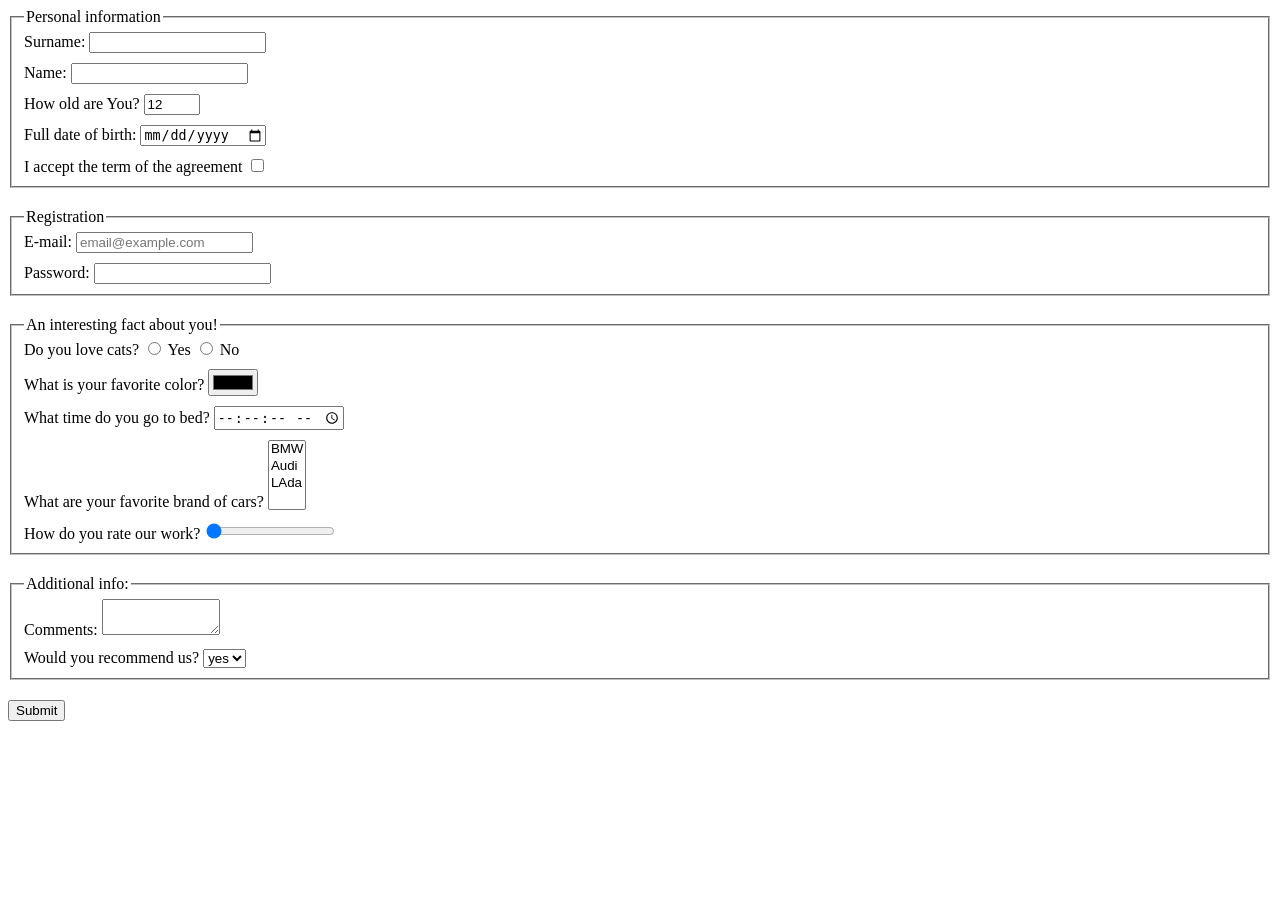
<file: index.html>
<!doctype html><html lang="en"><head><meta charset="UTF-8"><meta name="viewport" content="width=device-width, user-scalable=no, initial-scale=1.0, maximum-scale=1.0, minimum-scale=1.0"><meta http-equiv="X-UA-Compatible" content="ie=edge"><title>HTML Form</title><link rel="stylesheet" href="style.c0b2597e.css"></head><body> <form action="https://mate-academy-form-lesson.herokuapp.com/create-application" method="post" onsubmit="onSubmit()"> <fieldset class="block"> <legend>Personal information</legend> <div class="input"> <label for="surname"> Surname: <input type="text" name="surname" id="surname" required> </label> </div> <div class="input"> <label for="name"> Name: <input type="text" name="name" id="name" required> </label> </div> <div class="input"> <label for="age"> How old are You? <input type="number" name="age" id="age" value="12" min="1" max="100" required> </label> </div> <div class="input"> <label for="birth"> Full date of birth: <input type="date" name="birth" id="birth" required> </label> </div> <div class="input"> <label for="accept"> I accept the term of the agreement <input type="checkbox" name="accept" id="accept" required> </label> </div> </fieldset> <fieldset class="block"> <legend>Registration</legend> <div class="input"> <label for="email"> E-mail: <input type="email" name="email" id="email" placeholder="email@example.com" required> </label> </div> <div class="input"> <label for="password"> Password: <input type="password" name="password" id="password" required> </label> </div> </fieldset> <fieldset class="block"> <legend>An interesting fact about you!</legend> <div class="input"> Do you love cats? <input type="radio" name="love-cats" id="yes" value="yes" required> <label for="yes"> Yes </label> <input type="radio" name="love-cats" id="no" value="no"> <label for="no"> No </label> </div> <div class="input"> <label for="color"> What is your favorite color? <input type="color" name="color" id="color" required> </label> </div> <div class="input"> <label for="time"> What time do you go to bed? <input type="time" name="time" id="time" step="1" required> </label> </div> <div class="input"> <label for="car"> What are your favorite brand of cars? <select name="car" id="car" size="4" required multiple> <option value="BMW">BMW</option> <option value="Audi">Audi</option> <option value="Lada">LAda</option> </select> </label> </div> <div class="input"> <label for="rate"> How do you rate our work? <input type="range" name="rate" id="rate" min="0" max="100" value="0" required> </label> </div> </fieldset> <fieldset class="block"> <legend>Additional info:</legend> <div class="input"> <label for="comment"> Comments: <textarea name="comment" id="comment" cols="12" rows="2" maxlength="50">
            </textarea> </label> </div> <div class="input"> <label for="recommend"> Would you recommend us? <select name="recommend" id="recommend" required> <option value="yes">yes</option> <option value="no">no</option> </select> </label> </div> </fieldset> <input type="submit" value="Submit"> </form> <script type="text/javascript" src="main.e97352c4.js"></script> </body></html>
</file>
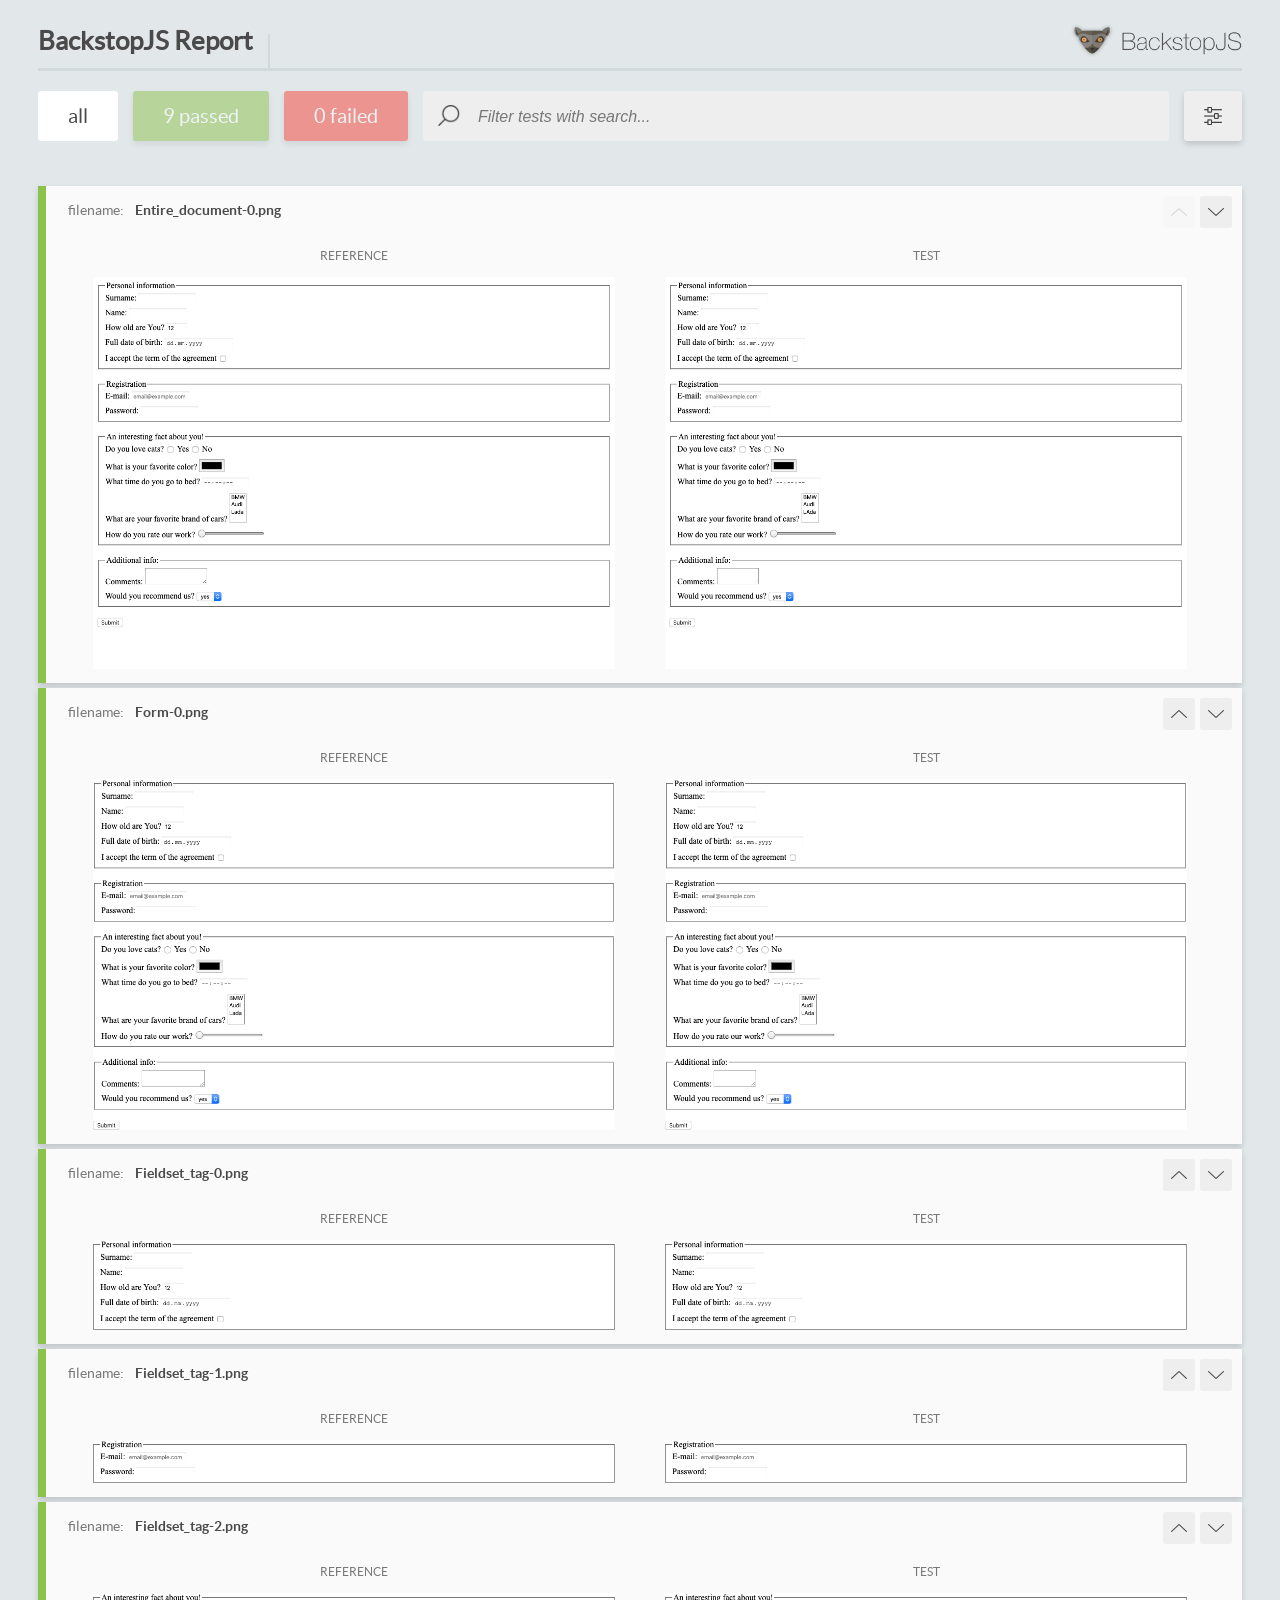
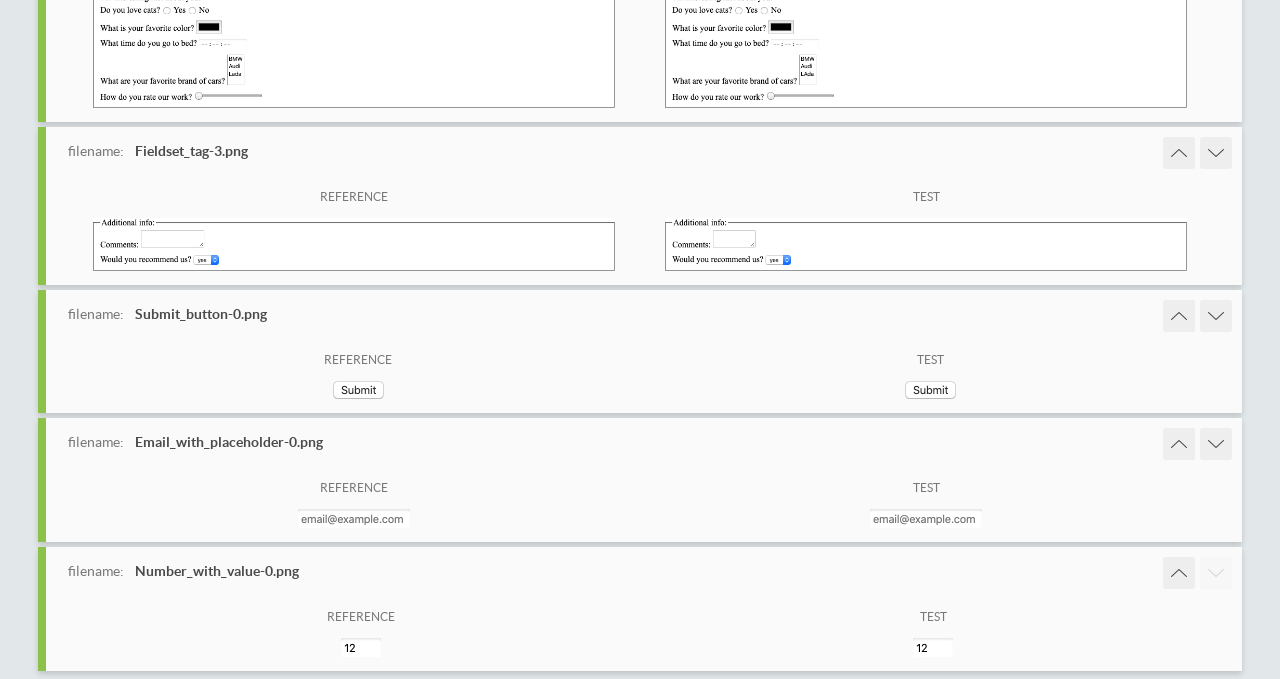
<file: report/html_report/index.html>
<!DOCTYPE html>
<html>
  <head>
    <meta charset="utf-8">
    <title>BackstopJS Report</title>

    <style>
      @font-face {
          font-family: 'latoregular';
          src: url('./assets/fonts/lato-regular-webfont.woff2') format('woff2'),
              url('./assets/fonts/lato-regular-webfont.woff') format('woff');
          font-weight: 400;
          font-style: normal;
      }
      @font-face {
          font-family: 'latobold';
          src: url('./assets/fonts/lato-bold-webfont.woff2') format('woff2'),
              url('./assets/fonts/lato-bold-webfont.woff') format('woff');
          font-weight: 700;
          font-style: normal;
      }

      .ReactModal__Body--open {
          overflow: hidden;
      }
      .ReactModal__Body--open .header {
        display: none;
      }

    </style>
  </head>
  <body style="background-color: #E2E7EA">
    <div id="root">

    </div>
    <script type="text/javascript">
      function report (report) { // eslint-disable-line no-unused-vars
        window.tests = report;
      }
    </script>
    <script type="text/javascript" src="config.js"></script>
    <script type="text/javascript" src="index_bundle.js"></script>
  </body>
</html>
</file>
<file: style.c0b2597e.css>
.block{margin-bottom:20px}.input:not(:last-of-type){margin-bottom:10px}
/*# sourceMappingURL=style.c0b2597e.css.map */
</file>
